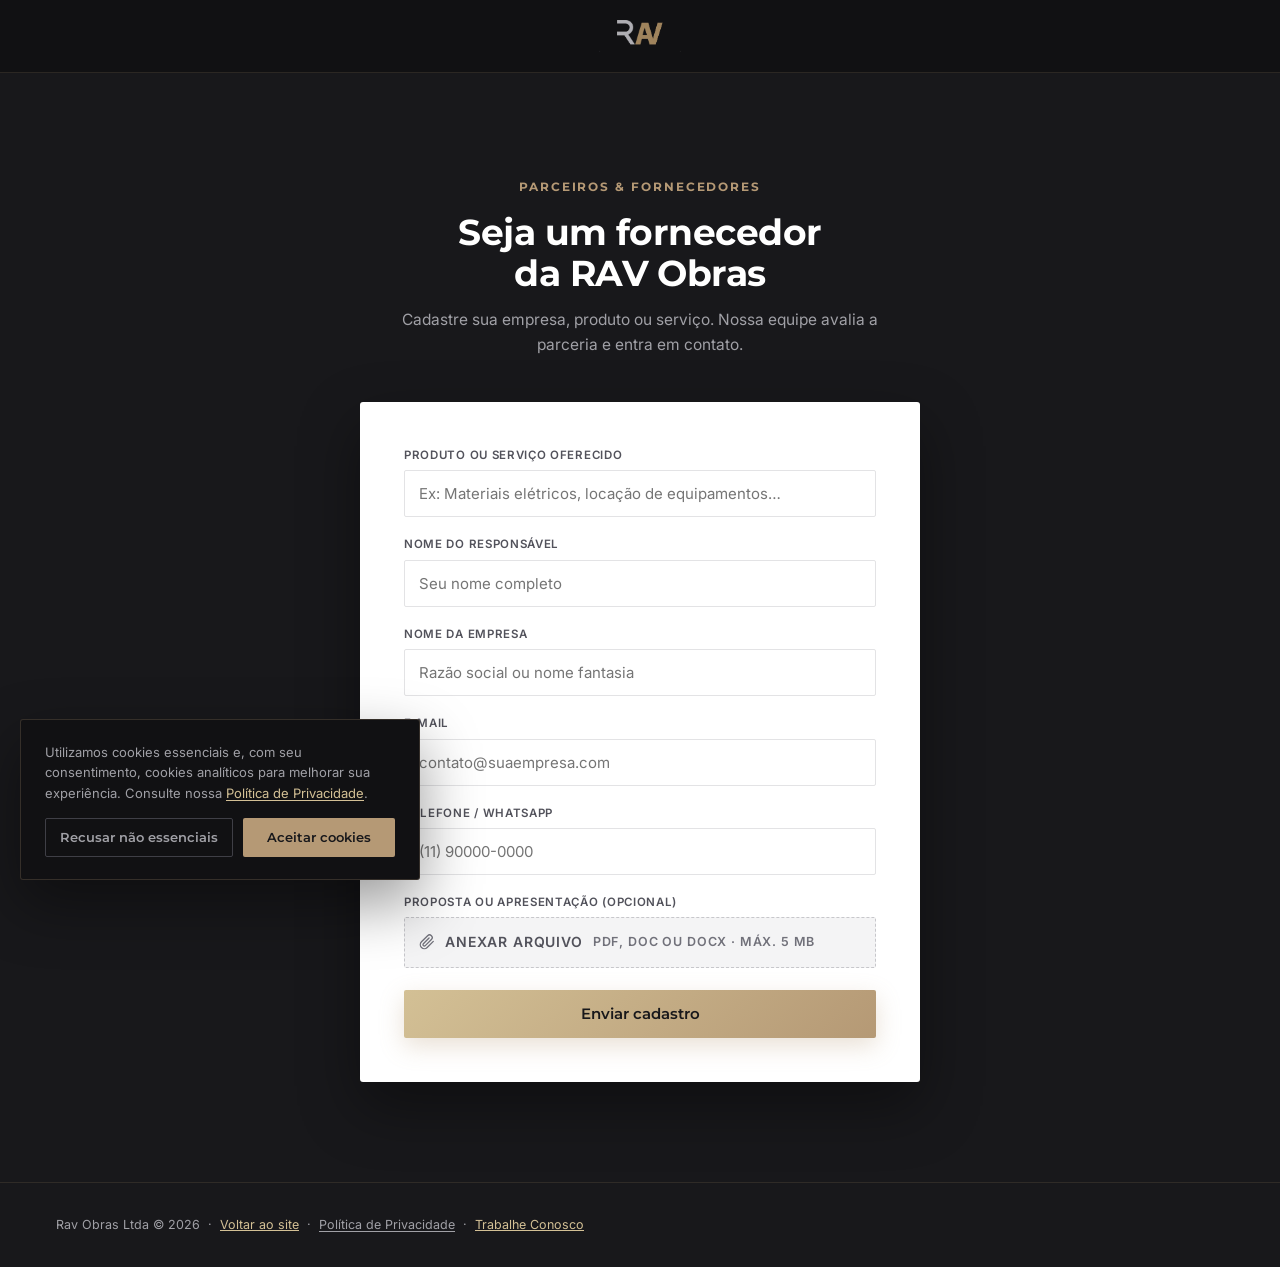
<file: deploy-obras/fornecedores/index.html>
<!DOCTYPE html>
<html lang="pt-BR">
<head>
<!-- BuildV: GTM -->
<script>(function(w,d,s,l,i){w[l]=w[l]||[];w[l].push({'gtm.start':
new Date().getTime(),event:'gtm.js'});var f=d.getElementsByTagName(s)[0],
j=d.createElement(s),dl=l!='dataLayer'?'&l='+l:'';j.async=true;j.src=
'https://www.googletagmanager.com/gtm.js?id='+i+dl;f.parentNode.insertBefore(j,f);
})(window,document,'script','dataLayer','GTM-WKWPWCVT');</script>
<!-- /BuildV: GTM -->
<meta charset="UTF-8">
<meta name="viewport" content="width=device-width, initial-scale=1">
<title>Seja um Fornecedor — RAV Obras</title>
<meta name="description" content="Cadastre sua empresa, produto ou serviço e torne-se um fornecedor da RAV Obras.">
<meta name="robots" content="noindex, nofollow">
<link rel="icon" href="../assets/img/favicon.svg" type="image/svg+xml">
<link rel="preconnect" href="https://fonts.googleapis.com">
<link rel="preconnect" href="https://fonts.gstatic.com" crossorigin>
<link href="https://fonts.googleapis.com/css2?family=Inter:ital,wght@0,400;0,500;0,600;1,400&family=Montserrat:wght@600;700;800&display=swap" rel="stylesheet">
<link rel="stylesheet" href="../css/styles.css">
<!-- MERLIN -->
<style>
  /* Merlin customization — RAV color palette */
  .merlin-button {
    background-color: #B59975 !important;
    background: linear-gradient(135deg, #D3C095 0%, #B59975 100%) !important;
    box-shadow: 0 4px 16px rgba(181, 153, 117, 0.35) !important;
  }
  .merlin-button:hover {
    box-shadow: 0 16px 40px rgba(181, 153, 117, 0.4) !important;
  }
  .merlin-button svg {
    fill: #18181B !important;
  }
</style>
<script src='https://scripts.gomerlin.com.br/merlin.js'></script>
<script>
  Merlin.Popup.initFromSource("https://tools.gomerlin.com.br/popup/831d08e1-c89e-414f-bac3-44ee87c6e4cf");

  function waitForElm(selector) {
    return new Promise(function(resolve) {
      if (document.querySelector(selector)) {
        return resolve(document.querySelector(selector));
      }
      var observer = new MutationObserver(function() {
        if (document.querySelector(selector)) {
          resolve(document.querySelector(selector));
          observer.disconnect();
        }
      });
      observer.observe(document.documentElement, { childList: true, subtree: true });
    });
  }

  waitForElm('.merlin-button').then(function() {
    var ctas = document.querySelectorAll('[data-wa-btn], [id^="cta-merlin"]');
    Array.prototype.forEach.call(ctas, function(el) {
      el.addEventListener('click', function(e) {
        e.preventDefault();
        document.querySelector('.merlin-button').click();
      });
    });
  });
</script>
<!-- /MERLIN -->
</head>
<body class="rv-standalone">
<!-- BuildV: GTM (noscript) -->
<noscript><iframe src="https://www.googletagmanager.com/ns.html?id=GTM-WKWPWCVT"
height="0" width="0" style="display:none;visibility:hidden"></iframe></noscript>
<!-- /BuildV: GTM (noscript) -->

<nav class="rv-standalone-nav">
  <a href="../index.html" aria-label="RAV Obras — página inicial">
    <img src="../assets/img/logos/logo-white.png" alt="RAV Obras" width="120" height="46">
  </a>
</nav>

<main class="rv-standalone-main" id="main">
  <header class="rv-standalone-head">
    <span class="rv-tag" style="justify-content:center">Parceiros &amp; Fornecedores</span>
    <h1>Seja um fornecedor da RAV Obras</h1>
    <p>Cadastre sua empresa, produto ou serviço. Nossa equipe avalia a parceria e entra em contato.</p>
  </header>

  <div class="rv-form-card">
    <form id="formFornecedor" class="rv-form-grid" enctype="multipart/form-data" novalidate>
      <input type="hidden" name="form_type" value="fornecedor">

      <div class="rv-form-group">
        <label for="f-produto">Produto ou serviço oferecido</label>
        <input type="text" id="f-produto" name="produto" placeholder="Ex: Materiais elétricos, locação de equipamentos…" required>
      </div>

      <div class="rv-form-group">
        <label for="f-nome">Nome do responsável</label>
        <input type="text" id="f-nome" name="nome" placeholder="Seu nome completo" required>
      </div>

      <div class="rv-form-group">
        <label for="f-empresa">Nome da empresa</label>
        <input type="text" id="f-empresa" name="empresa" placeholder="Razão social ou nome fantasia" required>
      </div>

      <div class="rv-form-group">
        <label for="f-email">E-mail</label>
        <input type="email" id="f-email" name="email" placeholder="contato@suaempresa.com" required>
      </div>

      <div class="rv-form-group">
        <label for="f-tel">Telefone / WhatsApp</label>
        <input type="tel" id="f-tel" name="telefone" placeholder="(11) 90000-0000" required>
      </div>

      <div class="rv-form-group">
        <label for="f-arquivo">Proposta ou apresentação (opcional)</label>
        <label class="file-label" for="f-arquivo">
          <svg class="rv-file-icon" viewBox="0 0 24 24" fill="none" stroke="currentColor" stroke-width="2" stroke-linecap="round" stroke-linejoin="round" aria-hidden="true"><path d="M21.44 11.05l-9.19 9.19a6 6 0 0 1-8.49-8.49l9.19-9.19a4 4 0 0 1 5.66 5.66l-9.2 9.19a2 2 0 0 1-2.83-2.83l8.49-8.48"/></svg>
          <span>Anexar arquivo</span>
          <span class="rv-file-name" id="f-file-name">PDF, DOC ou DOCX · máx. 5 MB</span>
        </label>
        <input type="file" id="f-arquivo" name="arquivo" accept=".pdf,.doc,.docx">
      </div>

      <div class="rv-form-feedback" id="f-feedback" role="alert"></div>
      <button type="submit" class="btn btn-primary rv-form-submit" id="f-submit">Enviar cadastro</button>
    </form>
  </div>
</main>

<footer class="rv-standalone-footer">
  <p>Rav Obras Ltda &copy; <span data-year></span> &nbsp;·&nbsp; <a href="../index.html">Voltar ao site</a> &nbsp;·&nbsp; <button type="button" class="link-btn" data-modal="privacyOverlay">Política de Privacidade</button> &nbsp;·&nbsp; <a href="../trabalhe-conosco/">Trabalhe Conosco</a></p>
</footer>

<!-- MODAL: POLÍTICA DE PRIVACIDADE -->
<div class="rv-privacy-overlay" id="privacyOverlay" role="dialog" aria-modal="true" aria-label="Política de Privacidade">
  <div class="rv-privacy-modal">
    <div class="rv-privacy-header">
      <h2>Política de Privacidade</h2>
      <button class="rv-privacy-close" id="privacyClose" aria-label="Fechar">&#x2715;</button>
    </div>
    <div class="rv-privacy-body">
      <p>A <strong>RAV Obras</strong> (Rav Obras Ltda) respeita a sua privacidade e está comprometida com a proteção dos seus dados pessoais, em conformidade com a <strong>Lei Geral de Proteção de Dados (LGPD, Lei nº 13.709/2018)</strong>.</p>
      <h3>1. Dados coletados</h3>
      <p>Coletamos apenas os dados fornecidos voluntariamente por você neste formulário: nome, empresa, e-mail, telefone e eventual arquivo anexado (proposta ou apresentação).</p>
      <h3>2. Finalidade</h3>
      <ul>
        <li>Avaliar seu cadastro como fornecedor ou parceiro</li>
        <li>Enviar comunicações relacionadas ao contato realizado</li>
        <li>Cumprir obrigações legais</li>
      </ul>
      <h3>3. Compartilhamento</h3>
      <p>Seus dados não são vendidos nem compartilhados com terceiros, exceto quando exigido por lei.</p>
      <h3>4. Armazenamento e segurança</h3>
      <p>Os dados ficam armazenados em banco de dados seguro com acesso restrito. Arquivos enviados são armazenados em servidor protegido contra execução de código.</p>
      <h3>5. Seus direitos (LGPD)</h3>
      <ul>
        <li>Confirmar a existência de tratamento dos seus dados</li>
        <li>Acessar, corrigir ou excluir seus dados</li>
        <li>Revogar o consentimento a qualquer momento</li>
      </ul>
      <p>Para exercer seus direitos, entre em contato: <strong>contato@ravobras.com.br</strong></p>
      <h3>6. Cookies</h3>
      <p>Utilizamos cookies estritamente necessários para o funcionamento do site e, com seu consentimento, cookies de análise de tráfego.</p>
      <h3>7. Contato</h3>
      <p>
        <strong>Rav Obras Ltda</strong><br>
        contato@ravobras.com.br<br>
        São Paulo, SP
      </p>
      <p style="color:var(--dark-500);font-size:11px;margin-top:24px">Última atualização: agosto de 2026</p>
    </div>
  </div>
</div>

<!-- COOKIE NOTICE -->
<div class="rv-cookie" id="cookieNotice">
  <p>Utilizamos cookies essenciais e, com seu consentimento, cookies analíticos para melhorar sua experiência. Consulte nossa <button type="button" class="link-btn" data-modal="privacyOverlay">Política de Privacidade</button>.</p>
  <div class="rv-cookie-actions">
    <button type="button" class="rv-cookie-btn rv-cookie-btn--decline" id="cookieDecline">Recusar não essenciais</button>
    <button type="button" class="rv-cookie-btn rv-cookie-btn--accept" id="cookieAccept">Aceitar cookies</button>
  </div>
</div>

<script src="../js/app.js"></script>
<script>
(function () {
  var fileInput = document.getElementById('f-arquivo');
  var fileName = document.getElementById('f-file-name');
  if (fileInput) fileInput.addEventListener('change', function () {
    fileName.textContent = this.files[0] ? this.files[0].name : 'PDF, DOC ou DOCX · máx. 5 MB';
  });

  var form = document.getElementById('formFornecedor');
  var btn = document.getElementById('f-submit');
  var feedback = document.getElementById('f-feedback');
  if (!form) return;

  form.addEventListener('submit', function (e) {
    e.preventDefault();
    var original = btn.textContent;
    btn.disabled = true;
    btn.textContent = 'Enviando…';
    feedback.style.display = 'none';

    fetch('../form-handler.php', { method: 'POST', body: new FormData(form) })
      .then(function (r) { return r.json(); })
      .then(function (data) {
        if (data.success) {
          feedback.className = 'rv-form-feedback success';
          feedback.textContent = 'Cadastro enviado! Entraremos em contato em breve.';
          feedback.style.display = 'block';
          form.reset();
          if (fileName) fileName.textContent = 'PDF, DOC ou DOCX · máx. 5 MB';
        } else {
          throw new Error(data.message || 'Erro ao enviar. Tente novamente.');
        }
      })
      .catch(function (err) {
        feedback.className = 'rv-form-feedback error';
        feedback.textContent = err.message;
        feedback.style.display = 'block';
      })
      .finally(function () {
        btn.disabled = false;
        btn.textContent = original;
      });
  });
})();
</script>
</body>
</html>
</file>
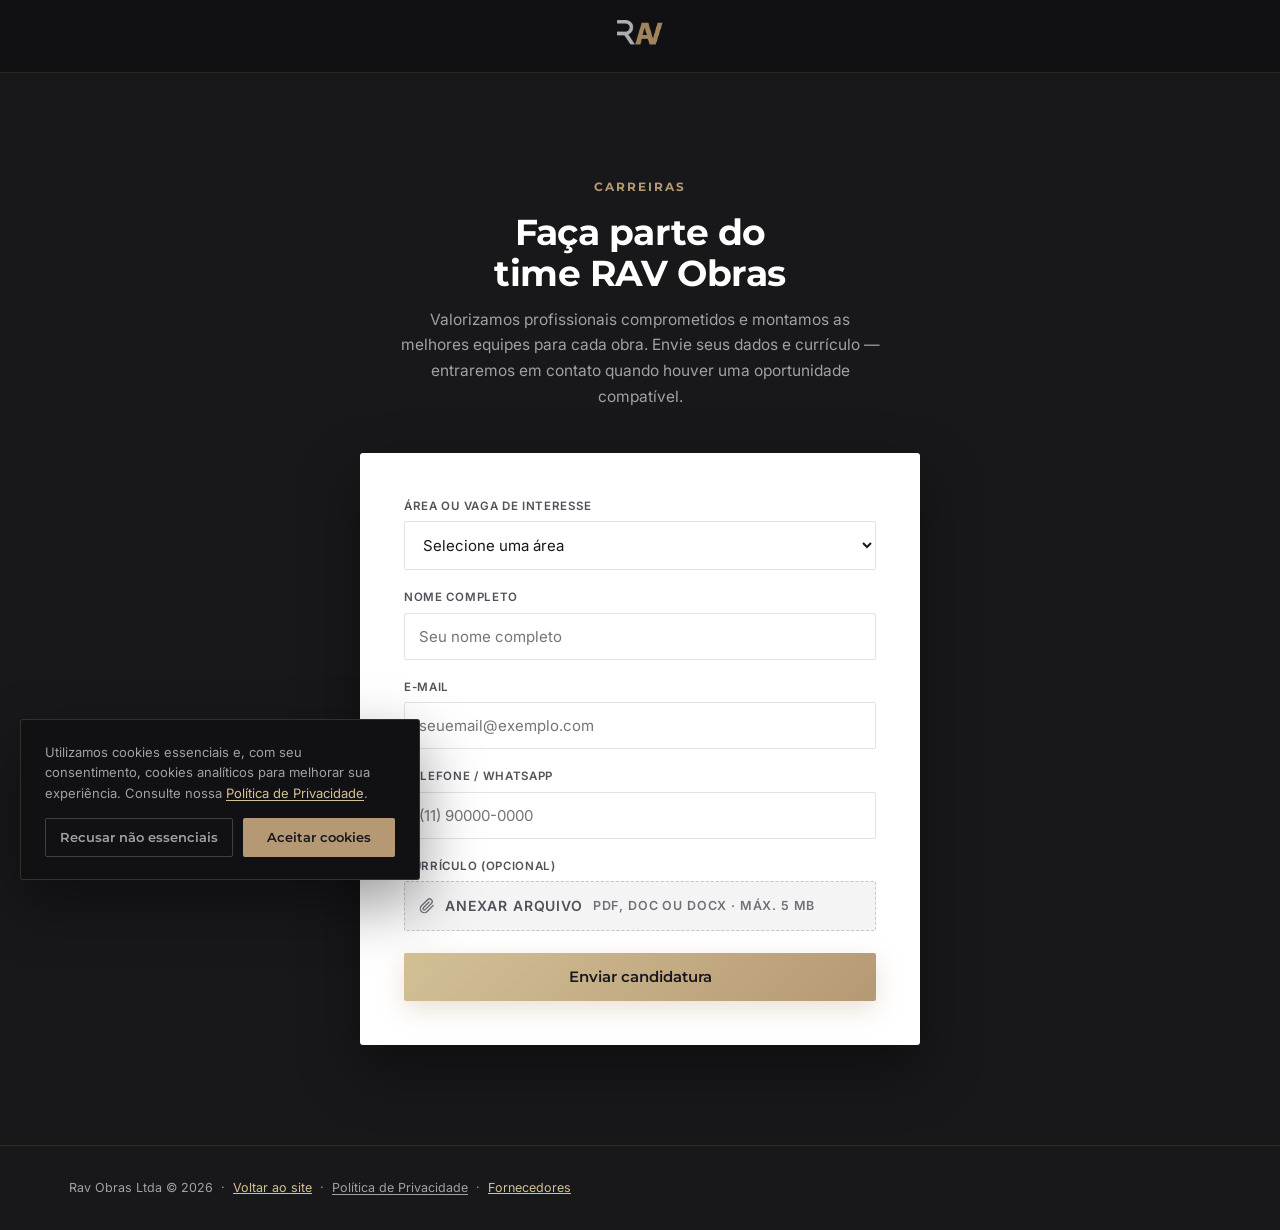
<file: deploy-obras/trabalhe-conosco/index.html>
<!DOCTYPE html>
<html lang="pt-BR">
<head>
<!-- BuildV: GTM -->
<script>(function(w,d,s,l,i){w[l]=w[l]||[];w[l].push({'gtm.start':
new Date().getTime(),event:'gtm.js'});var f=d.getElementsByTagName(s)[0],
j=d.createElement(s),dl=l!='dataLayer'?'&l='+l:'';j.async=true;j.src=
'https://www.googletagmanager.com/gtm.js?id='+i+dl;f.parentNode.insertBefore(j,f);
})(window,document,'script','dataLayer','GTM-WKWPWCVT');</script>
<!-- /BuildV: GTM -->
<meta charset="UTF-8">
<meta name="viewport" content="width=device-width, initial-scale=1">
<title>Trabalhe Conosco — RAV Obras</title>
<meta name="description" content="Faça parte do time RAV Obras. Envie seus dados e currículo e entraremos em contato.">
<meta name="robots" content="noindex, nofollow">
<link rel="icon" href="../assets/img/favicon.svg" type="image/svg+xml">
<link rel="preconnect" href="https://fonts.googleapis.com">
<link rel="preconnect" href="https://fonts.gstatic.com" crossorigin>
<link href="https://fonts.googleapis.com/css2?family=Inter:ital,wght@0,400;0,500;0,600;1,400&family=Montserrat:wght@600;700;800&display=swap" rel="stylesheet">
<link rel="stylesheet" href="../css/styles.css">
<!-- MERLIN -->
<style>
  /* Merlin customization — RAV color palette */
  .merlin-button {
    background-color: #B59975 !important;
    background: linear-gradient(135deg, #D3C095 0%, #B59975 100%) !important;
    box-shadow: 0 4px 16px rgba(181, 153, 117, 0.35) !important;
  }
  .merlin-button:hover {
    box-shadow: 0 16px 40px rgba(181, 153, 117, 0.4) !important;
  }
  .merlin-button svg {
    fill: #18181B !important;
  }
</style>
<script src='https://scripts.gomerlin.com.br/merlin.js'></script>
<script>
  Merlin.Popup.initFromSource("https://tools.gomerlin.com.br/popup/831d08e1-c89e-414f-bac3-44ee87c6e4cf");

  function waitForElm(selector) {
    return new Promise(function(resolve) {
      if (document.querySelector(selector)) {
        return resolve(document.querySelector(selector));
      }
      var observer = new MutationObserver(function() {
        if (document.querySelector(selector)) {
          resolve(document.querySelector(selector));
          observer.disconnect();
        }
      });
      observer.observe(document.documentElement, { childList: true, subtree: true });
    });
  }

  waitForElm('.merlin-button').then(function() {
    var ctas = document.querySelectorAll('[data-wa-btn], [id^="cta-merlin"]');
    Array.prototype.forEach.call(ctas, function(el) {
      el.addEventListener('click', function(e) {
        e.preventDefault();
        document.querySelector('.merlin-button').click();
      });
    });
  });
</script>
<!-- /MERLIN -->
</head>
<body class="rv-standalone">
<!-- BuildV: GTM (noscript) -->
<noscript><iframe src="https://www.googletagmanager.com/ns.html?id=GTM-WKWPWCVT"
height="0" width="0" style="display:none;visibility:hidden"></iframe></noscript>
<!-- /BuildV: GTM (noscript) -->

<nav class="rv-standalone-nav">
  <a href="../index.html" aria-label="RAV Obras — página inicial">
    <img src="../assets/img/logos/logo-white.png" alt="RAV Obras" width="120" height="46">
  </a>
</nav>

<main class="rv-standalone-main" id="main">
  <header class="rv-standalone-head">
    <span class="rv-tag" style="justify-content:center">Carreiras</span>
    <h1>Faça parte do time RAV Obras</h1>
    <p>Valorizamos profissionais comprometidos e montamos as melhores equipes para cada obra. Envie seus dados e currículo — entraremos em contato quando houver uma oportunidade compatível.</p>
  </header>

  <div class="rv-form-card">
    <form id="formTrabalhe" class="rv-form-grid" enctype="multipart/form-data" novalidate>
      <input type="hidden" name="form_type" value="candidato">

      <div class="rv-form-group">
        <label for="t-area">Área ou vaga de interesse</label>
        <select id="t-area" name="area" required>
          <option value="" disabled selected>Selecione uma área</option>
          <option>Administração</option>
          <option>Comercial / Vendas</option>
          <option>Engenharia / Obras</option>
          <option>Operações / Canteiro</option>
          <option>Outro</option>
        </select>
      </div>

      <div class="rv-form-group">
        <label for="t-nome">Nome completo</label>
        <input type="text" id="t-nome" name="nome" placeholder="Seu nome completo" required>
      </div>

      <div class="rv-form-group">
        <label for="t-email">E-mail</label>
        <input type="email" id="t-email" name="email" placeholder="seuemail@exemplo.com" required>
      </div>

      <div class="rv-form-group">
        <label for="t-tel">Telefone / WhatsApp</label>
        <input type="tel" id="t-tel" name="telefone" placeholder="(11) 90000-0000" required>
      </div>

      <div class="rv-form-group">
        <label for="t-arquivo">Currículo (opcional)</label>
        <label class="file-label" for="t-arquivo">
          <svg class="rv-file-icon" viewBox="0 0 24 24" fill="none" stroke="currentColor" stroke-width="2" stroke-linecap="round" stroke-linejoin="round" aria-hidden="true"><path d="M21.44 11.05l-9.19 9.19a6 6 0 0 1-8.49-8.49l9.19-9.19a4 4 0 0 1 5.66 5.66l-9.2 9.19a2 2 0 0 1-2.83-2.83l8.49-8.48"/></svg>
          <span>Anexar arquivo</span>
          <span class="rv-file-name" id="t-file-name">PDF, DOC ou DOCX · máx. 5 MB</span>
        </label>
        <input type="file" id="t-arquivo" name="arquivo" accept=".pdf,.doc,.docx">
      </div>

      <div class="rv-form-feedback" id="t-feedback" role="alert"></div>
      <button type="submit" class="btn btn-primary rv-form-submit" id="t-submit">Enviar candidatura</button>
    </form>
  </div>
</main>

<footer class="rv-standalone-footer">
  <p>Rav Obras Ltda &copy; <span data-year></span> &nbsp;·&nbsp; <a href="../index.html">Voltar ao site</a> &nbsp;·&nbsp; <button type="button" class="link-btn" data-modal="privacyOverlay">Política de Privacidade</button> &nbsp;·&nbsp; <a href="../fornecedores/">Fornecedores</a></p>
</footer>

<!-- MODAL: POLÍTICA DE PRIVACIDADE -->
<div class="rv-privacy-overlay" id="privacyOverlay" role="dialog" aria-modal="true" aria-label="Política de Privacidade">
  <div class="rv-privacy-modal">
    <div class="rv-privacy-header">
      <h2>Política de Privacidade</h2>
      <button class="rv-privacy-close" id="privacyClose" aria-label="Fechar">&#x2715;</button>
    </div>
    <div class="rv-privacy-body">
      <p>A <strong>RAV Obras</strong> (Rav Obras Ltda) respeita a sua privacidade e está comprometida com a proteção dos seus dados pessoais, em conformidade com a <strong>Lei Geral de Proteção de Dados (LGPD, Lei nº 13.709/2018)</strong>.</p>
      <h3>1. Dados coletados</h3>
      <p>Coletamos apenas os dados fornecidos voluntariamente por você neste formulário: área de interesse, nome, e-mail, telefone e eventual currículo anexado.</p>
      <h3>2. Finalidade</h3>
      <ul>
        <li>Avaliar sua candidatura para oportunidades atuais ou futuras</li>
        <li>Enviar comunicações relacionadas ao contato realizado</li>
        <li>Cumprir obrigações legais</li>
      </ul>
      <h3>3. Compartilhamento</h3>
      <p>Seus dados não são vendidos nem compartilhados com terceiros, exceto quando exigido por lei.</p>
      <h3>4. Armazenamento e segurança</h3>
      <p>Os dados ficam armazenados em banco de dados seguro com acesso restrito. Arquivos enviados são armazenados em servidor protegido contra execução de código.</p>
      <h3>5. Seus direitos (LGPD)</h3>
      <ul>
        <li>Confirmar a existência de tratamento dos seus dados</li>
        <li>Acessar, corrigir ou excluir seus dados</li>
        <li>Revogar o consentimento a qualquer momento</li>
      </ul>
      <p>Para exercer seus direitos, entre em contato: <strong>contato@ravobras.com.br</strong></p>
      <h3>6. Cookies</h3>
      <p>Utilizamos cookies estritamente necessários para o funcionamento do site e, com seu consentimento, cookies de análise de tráfego.</p>
      <h3>7. Contato</h3>
      <p>
        <strong>Rav Obras Ltda</strong><br>
        contato@ravobras.com.br<br>
        São Paulo, SP
      </p>
      <p style="color:var(--dark-500);font-size:11px;margin-top:24px">Última atualização: agosto de 2026</p>
    </div>
  </div>
</div>

<!-- COOKIE NOTICE -->
<div class="rv-cookie" id="cookieNotice">
  <p>Utilizamos cookies essenciais e, com seu consentimento, cookies analíticos para melhorar sua experiência. Consulte nossa <button type="button" class="link-btn" data-modal="privacyOverlay">Política de Privacidade</button>.</p>
  <div class="rv-cookie-actions">
    <button type="button" class="rv-cookie-btn rv-cookie-btn--decline" id="cookieDecline">Recusar não essenciais</button>
    <button type="button" class="rv-cookie-btn rv-cookie-btn--accept" id="cookieAccept">Aceitar cookies</button>
  </div>
</div>

<script src="../js/app.js"></script>
<script>
(function () {
  var fileInput = document.getElementById('t-arquivo');
  var fileName = document.getElementById('t-file-name');
  if (fileInput) fileInput.addEventListener('change', function () {
    fileName.textContent = this.files[0] ? this.files[0].name : 'PDF, DOC ou DOCX · máx. 5 MB';
  });

  var form = document.getElementById('formTrabalhe');
  var btn = document.getElementById('t-submit');
  var feedback = document.getElementById('t-feedback');
  if (!form) return;

  form.addEventListener('submit', function (e) {
    e.preventDefault();
    var original = btn.textContent;
    btn.disabled = true;
    btn.textContent = 'Enviando…';
    feedback.style.display = 'none';

    fetch('../form-handler.php', { method: 'POST', body: new FormData(form) })
      .then(function (r) { return r.json(); })
      .then(function (data) {
        if (data.success) {
          feedback.className = 'rv-form-feedback success';
          feedback.textContent = 'Candidatura enviada! Entraremos em contato em breve.';
          feedback.style.display = 'block';
          form.reset();
          if (fileName) fileName.textContent = 'PDF, DOC ou DOCX · máx. 5 MB';
        } else {
          throw new Error(data.message || 'Erro ao enviar. Tente novamente.');
        }
      })
      .catch(function (err) {
        feedback.className = 'rv-form-feedback error';
        feedback.textContent = err.message;
        feedback.style.display = 'block';
      })
      .finally(function () {
        btn.disabled = false;
        btn.textContent = original;
      });
  });
})();
</script>
</body>
</html>
</file>
<file: deploy-obras/css/styles.css>
/* ==========================================================================
   RAV Obras — Landing Pages (Obras Comerciais / Reformas Comerciais)
   SEGUNDA PROPOSTA DE DESIGN — reconstruída do zero (pedido do cliente,
   ago/2026: "não aproveite nada do design atual, outra proposta").
   Referência macro: ot-engenharia (dark-luxo preto+dourado) — ver brief-pack.md §9
   para a lista completa de padrões de design-bank escolhidos por seção.
   Tokens de marca (paleta + tipografia) são verdade de marca, não mudam entre
   propostas: design-system/index.html.
   Componentes novos usam prefixo rv- (não colide com a rodada anterior).
   ========================================================================== */

:root{
  /* ---- Cores de marca (MIV RAV Obras) — inalteradas entre propostas ---- */
  --color-dark:#18181B;
  --color-dark-2:#111113;      /* preto mais profundo — footer, glow de CTA */
  --color-light:#F4F4F5;
  --color-gold:#B59975;
  --color-gold-light:#D3C095;
  --color-white:#FFFFFF;

  --gold-ink:#5E4D3B;          /* dourado seguro (AA) para texto/ícone em fundo claro */
  --gold-100:#F3E9DA;
  --gold-50:#FBF7F1;

  --dark-900:#18181B;
  --dark-800:#202023;
  --dark-700:#2D2D31;
  --dark-600:#3F3F46;
  --dark-500:#52525B;
  --dark-400:#71717A;
  --dark-300:#A0A0A6;
  --dark-200:#C7C7CB;
  --dark-100:#E3E3E5;
  --dark-50:#F4F4F5;

  --gradient-gold:linear-gradient(135deg,#D3C095 0%,#B59975 100%);

  --shadow-sm:0 1px 2px rgba(0,0,0,.1);
  --shadow-md:0 6px 20px rgba(0,0,0,.22);
  --shadow-lg:0 24px 60px rgba(0,0,0,.4);

  --ease-house:cubic-bezier(.16,.84,.28,1);
  --ease-ui:cubic-bezier(.4,0,.2,1);
  --t-fast:150ms var(--ease-ui);
  --t-base:250ms var(--ease-ui);
  --t-slow:420ms var(--ease-ui);

  /* Tipografia — Montserrat (display/CTA/números) + Inter (corpo/nav/form).
     Mantida entre propostas — pedido explícito já satisfeito, cliente não
     reclamou disso na segunda rodada. */
  --font-display:'Montserrat',sans-serif;
  --font-body:'Inter',sans-serif;

  /* Raio bem mais fechado que a rodada anterior — de "estúdio arredondado"
     para "editorial/arquitetônico", quase reto. */
  --radius:3px;
  --radius-sm:2px;

  --container:1200px;
  --header-h:80px;
}

/* ============ RESET ============ */
*,*::before,*::after{box-sizing:border-box}
*{margin:0;padding:0}
/* header fixo (80px) — mantido em sincronia com HEADER_OFFSET em js/app.js. */
html{-webkit-text-size-adjust:100%;scroll-behavior:auto;scroll-padding-top:96px}
body{
  font-family:var(--font-body);
  color:var(--dark-900);
  background:var(--color-white);
  line-height:1.6;
  overflow-x:clip;
  -webkit-font-smoothing:antialiased;
}
img,picture,svg{max-width:100%;display:block}
a{color:inherit;text-decoration:none}
ul,ol{list-style:none}
button{font-family:inherit;cursor:pointer;background:none;border:none;color:inherit}
input,select,textarea{font-family:inherit}
h1,h2,h3,h4{font-family:var(--font-display);font-weight:700;line-height:1.12;letter-spacing:-.015em;text-wrap:balance}
p{max-width:74ch}
html,body{max-width:100%;overflow-x:hidden}

/* ============ ACESSIBILIDADE ============ */
.skip-link{
  position:absolute;left:-9999px;top:0;z-index:999;
  background:var(--color-gold);color:var(--color-dark);padding:12px 20px;
  font-family:var(--font-display);font-weight:700;font-size:14px;
}
.skip-link:focus{left:0}
.sr-only{position:absolute;width:1px;height:1px;overflow:hidden;clip:rect(0 0 0 0);white-space:nowrap}

:root :focus-visible{outline:2.5px solid var(--color-dark);outline-offset:3px}
[data-theme="dark"] :focus-visible,
.rv-dark :focus-visible,
.rv-header :focus-visible,
.rv-footer :focus-visible,
.rv-mobile-menu :focus-visible,
.rv-lightbox :focus-visible,
.rv-cookie :focus-visible{outline-color:var(--color-gold-light)}

@media (prefers-reduced-motion:reduce){
  *,*::before,*::after{animation-duration:.01ms !important;animation-iteration-count:1 !important;transition-duration:.01ms !important;scroll-behavior:auto !important}
}

/* ============ LAYOUT ============ */
.container{width:100%;max-width:var(--container);margin:0 auto;padding:0 24px}
main{display:block}

/* Seções — a base agora é ESCURA (era clara na proposta anterior); o claro
   fica reservado a pausas pontuais. */
.rv-section{padding:80px 0;position:relative}
.rv-dark{background:var(--color-dark);color:#fff}
.rv-light{background:var(--color-light);color:var(--dark-900)}
.rv-dark .rv-lede{color:var(--dark-200)}
.rv-light .rv-lede{color:var(--dark-500)}

.rv-head{max-width:680px;margin-bottom:40px}
.rv-head.rv-center{margin-left:auto;margin-right:auto;text-align:center}
.rv-lede{font-family:var(--font-body);font-size:16.5px}

/* Overline sem badge/pílula — traço dourado + texto solto (troca deliberada
   do "eyebrow em pílula" usado nas duas rodadas anteriores) */
.rv-tag{
  display:inline-flex;align-items:center;gap:12px;
  font-family:var(--font-display);font-size:12px;font-weight:700;
  letter-spacing:.16em;text-transform:uppercase;color:var(--color-gold);
  margin-bottom:16px;
}
.rv-light .rv-tag{color:var(--gold-ink)}
.rv-head.rv-center .rv-tag{justify-content:center}

.rv-h2{font-size:clamp(28px,3.6vw,42px);font-weight:800;margin-bottom:14px}
.rv-cta-row{margin-top:36px;display:flex;flex-direction:column;align-items:flex-start;gap:12px}
.rv-head.rv-center + .rv-cta-row,
.rv-cta-row.rv-center{align-items:center;margin-left:auto;margin-right:auto;text-align:center}
.rv-micro{font-family:var(--font-body);font-size:13.5px;color:var(--dark-400);font-style:italic}
.rv-dark .rv-micro{color:var(--dark-300)}

/* ============ MOTION: reveal on scroll ============ */
[data-reveal]{opacity:0;transform:translateY(24px);transition:opacity .8s var(--ease-house),transform .9s var(--ease-house)}
[data-reveal].is-in{opacity:1;transform:none}
[data-reveal][data-rv="left"]{transform:translateX(-34px)}
[data-reveal][data-rv="right"]{transform:translateX(34px)}
[data-reveal][data-rv="left"].is-in,[data-reveal][data-rv="right"].is-in{transform:none}
@media (prefers-reduced-motion:reduce){
  [data-reveal]{opacity:1 !important;transform:none !important;transition:none !important}
}

/* ============ BOTÕES ============ */
.btn{
  display:inline-flex;align-items:center;gap:10px;
  font-family:var(--font-display);font-weight:600;font-size:14.5px;
  border-radius:var(--radius-sm);padding:15px 28px;
  transition:transform var(--t-base),box-shadow var(--t-base),background var(--t-base),color var(--t-base),border-color var(--t-base);
  min-height:44px;
}
.btn svg{width:18px;height:18px;transition:transform var(--t-base)}
.btn:hover svg{transform:translateX(3px)}
.btn:active{transform:scale(.975)}
.btn-primary{background:var(--gradient-gold);color:var(--color-dark);box-shadow:0 8px 24px rgba(181,153,117,.3)}
.btn-primary:hover{box-shadow:0 12px 32px rgba(181,153,117,.5);filter:brightness(1.05)}
.btn-dark{background:var(--color-dark);color:#fff}
.btn-dark:hover{background:var(--dark-700)}
.btn-line{position:relative;isolation:isolate;overflow:hidden;background:transparent;color:var(--color-gold-light);border:1.5px solid rgba(181,153,117,.5)}
.btn-line::before{content:"";position:absolute;inset:0;background:var(--gradient-gold);transform:scaleX(0);transform-origin:left center;transition:transform .4s var(--ease-house);z-index:-1}
.btn-line:hover{color:var(--color-dark);border-color:var(--color-gold)}
.btn-line:hover::before{transform:scaleX(1)}
.btn-sm{padding:11px 20px;font-size:13px;min-height:38px}
.btn-lg{padding:18px 34px;font-size:15.5px}
.btn-block{width:100%;justify-content:center}

/* ============ HEADER — transparente sobre o hero, solidifica ao rolar === */
.rv-header{
  position:fixed;top:0;left:0;right:0;z-index:150;
  background:transparent;transition:background var(--t-base),padding var(--t-base),box-shadow var(--t-base);
  padding:22px 0;
}
.rv-header.is-solid{background:rgba(17,17,19,.92);backdrop-filter:blur(10px);padding:14px 0;box-shadow:var(--shadow-md)}
.rv-header-inner{display:flex;align-items:center;justify-content:space-between;gap:24px}
.rv-logo{flex-shrink:0;display:flex;align-items:center}
.rv-logo img{height:34px;width:auto;transition:height var(--t-base)}
.rv-header.is-solid .rv-logo img{height:30px}
.rv-nav{display:flex;align-items:center;gap:36px;font-size:14px;font-weight:500;color:var(--dark-200)}
.rv-nav a{position:relative;padding:6px 0;transition:color var(--t-fast)}
.rv-nav a::after{content:"";position:absolute;left:0;right:100%;bottom:0;height:1.5px;background:var(--color-gold);transition:right var(--t-base) var(--ease-house)}
.rv-nav a:hover{color:#fff}
.rv-nav a:hover::after,.rv-nav a[aria-current="true"]::after{right:0}
.rv-nav a[aria-current="true"]{color:#fff;font-weight:600}
.rv-header-actions{display:flex;align-items:center;gap:14px;flex-shrink:0}
.rv-header .btn-primary{opacity:0;pointer-events:none;transform:translateY(-6px);transition:opacity var(--t-base),transform var(--t-base)}
.rv-header.is-solid .btn-primary{opacity:1;pointer-events:auto;transform:none}
.rv-toggle{display:flex;flex-direction:column;justify-content:center;gap:5px;width:44px;height:44px;align-items:center;border-radius:var(--radius-sm)}
.rv-toggle span{width:22px;height:1.5px;background:#fff;border-radius:1px;transition:transform var(--t-base),opacity var(--t-base)}
.rv-toggle[aria-expanded="true"] span:nth-child(1){transform:translateY(6.5px) rotate(45deg)}
.rv-toggle[aria-expanded="true"] span:nth-child(2){opacity:0}
.rv-toggle[aria-expanded="true"] span:nth-child(3){transform:translateY(-6.5px) rotate(-45deg)}

@media (max-width:900px){
  .rv-nav{display:none}
  .rv-header .btn-primary{display:none}
}

/* ============ MENU MOBILE / OFF-CANVAS (nav completa vive aqui) ========= */
.rv-mobile-menu{
  position:fixed;inset:0;z-index:220;background:var(--color-dark-2);
  display:none;flex-direction:column;justify-content:center;
  padding:32px 28px;opacity:0;transition:opacity var(--t-slow);
}
.rv-mobile-menu[data-open="true"]{display:flex;opacity:1}
.rv-mobile-menu-close{position:absolute;top:22px;right:22px;width:44px;height:44px;display:flex;align-items:center;justify-content:center;color:#fff;border-radius:50%}
.rv-mobile-menu-close:hover{background:rgba(255,255,255,.08)}
.rv-mobile-menu-close svg{width:22px;height:22px}
.rv-mobile-menu nav{display:flex;flex-direction:column;gap:4px;margin-bottom:32px;width:100%}
.rv-mobile-menu nav a{
  font-family:var(--font-display);color:#fff;font-size:26px;font-weight:700;padding:12px 0;
  opacity:0;transform:translateY(16px);transition:opacity .4s var(--ease-house),transform .4s var(--ease-house);
  border-bottom:1px solid rgba(181,153,117,.14);
}
.rv-mobile-menu[data-open="true"] nav a{opacity:1;transform:none}
.rv-mobile-menu nav a:nth-child(1){transition-delay:.06s}
.rv-mobile-menu nav a:nth-child(2){transition-delay:.11s}
.rv-mobile-menu nav a:nth-child(3){transition-delay:.16s}
.rv-mobile-menu nav a:nth-child(4){transition-delay:.21s}
.rv-mobile-menu nav a:nth-child(5){transition-delay:.26s}
.rv-menu-lp{font-family:var(--font-body) !important;font-size:15px !important;font-weight:500 !important;color:var(--color-gold-light) !important;border-bottom:none !important}
.rv-mobile-menu .btn{opacity:0;transform:translateY(16px);transition:opacity .4s var(--ease-house) .3s,transform .4s var(--ease-house) .3s}
.rv-mobile-menu[data-open="true"] .btn{opacity:1;transform:none}
@media (min-width:901px){.rv-mobile-menu{display:none !important}}

/* ============ HERO — foto real + overlay + tag vertical de borda ======= */
.rv-hero{position:relative;color:#fff;overflow:hidden;display:flex;align-items:flex-end;min-height:min(92vh,820px)}
.rv-hero-media{position:absolute;inset:0;z-index:0}
.rv-hero-img{width:100%;height:100%;object-fit:cover;object-position:center}
.rv-hero-overlay{position:absolute;inset:0}
/* Texto sempre ancorado na base (align-items:flex-end) — a altura real do
   bloco de texto varia com o conteúdo, então o piso seguro (.88+, ≥8:1
   mesmo contra pixel de foto branco puro) precisa começar bem antes de
   qualquer posição plausível do topo do texto (~25-29% da altura do hero
   nas duas LPs) — só o topo (~12%) fica mais claro para respirar a foto. */
.rv-hero-overlay{background:linear-gradient(180deg,rgba(17,17,19,.10) 0%,rgba(17,17,19,.50) 12%,rgba(17,17,19,.88) 25%,rgba(17,17,19,.94) 100%)}
.rv-hero-inner{position:relative;z-index:1;padding:calc(var(--header-h) + 40px) 24px 64px;width:100%}
.rv-hero-content{max-width:940px}
.rv-hero-content .rv-tag{color:var(--color-gold-light)}
/* clamp reduzido (68->50px) + coluna mais larga (840->940px): o cliente
   reclamou que os H1 quebravam em linhas demais; assim caem em 2-3 linhas
   equilibradas (text-wrap:balance já ativo em h1). */
.rv-hero h1{font-size:clamp(32px,4.6vw,50px);font-weight:800;letter-spacing:-.02em;margin-bottom:18px;color:#fff}
.rv-hero-lede{font-family:var(--font-body);font-size:18px;color:var(--dark-100);margin-bottom:28px;max-width:54ch}
.rv-hero-bullets{margin-bottom:28px;display:flex;flex-direction:column;gap:12px}
.rv-hero-bullets li{font-family:var(--font-body);display:flex;gap:10px;font-size:16px;color:var(--dark-100);align-items:flex-start}
.rv-hero-bullets svg{width:19px;height:19px;flex-shrink:0;margin-top:2px;color:var(--color-gold-light)}
.rv-hero-actions{margin-bottom:20px}

/* Tag vertical rotacionada na borda direita — recurso editorial novo */
.rv-hero-edge{
  position:absolute;top:50%;right:18px;transform:translateY(-50%) rotate(90deg);
  transform-origin:center;white-space:nowrap;z-index:1;
  font-family:var(--font-display);font-size:11px;font-weight:700;letter-spacing:.22em;
  text-transform:uppercase;color:var(--dark-100);
  display:flex;align-items:center;gap:10px;
}
.rv-hero-edge::after{content:"";width:36px;height:1px;background:var(--dark-100)}
@media (max-width:900px){.rv-hero-edge{display:none}}

/* ============ MARQUEE (clientes) ============ */
.rv-marquee-wrap{overflow:hidden;border-top:1px solid rgba(181,153,117,.18);border-bottom:1px solid rgba(181,153,117,.18)}
.rv-marquee{display:flex;width:max-content;animation:rv-marquee 34s linear infinite}
.rv-marquee:hover{animation-play-state:paused}
.rv-marquee-item{
  display:flex;align-items:center;gap:28px;padding:18px 0;flex-shrink:0;
}
.rv-marquee-item span{
  font-family:var(--font-display);font-weight:600;font-size:16px;letter-spacing:.03em;
  text-transform:uppercase;color:var(--dark-300);white-space:nowrap;padding:0 28px;
}
.rv-marquee-item svg{width:6px;height:6px;color:var(--color-gold);flex-shrink:0}
@keyframes rv-marquee{from{transform:translateX(0)}to{transform:translateX(-50%)}}
@media (prefers-reduced-motion:reduce){.rv-marquee{animation:none}}

/* ============ GRID NUMERADO ASSIMÉTRICO (Escopo / Por que a RAV) ======== */
.rv-num-grid{display:grid;grid-template-columns:repeat(3,1fr);gap:1px;background:rgba(181,153,117,.18)}
.rv-light .rv-num-grid{background:rgba(24,24,27,.08)}
.rv-num-item{background:inherit;padding:30px 32px;position:relative;display:flex;flex-direction:column}
.rv-dark .rv-num-item{background:var(--color-dark)}
.rv-light .rv-num-item{background:var(--color-light)}
.rv-num-item--wide{grid-column:span 2}
.rv-num-grid .rv-num-item:last-child{grid-column:1/-1}
.rv-num-grid .rv-num-item:last-child p{max-width:640px}
.rv-num{
  font-family:var(--font-display);font-size:15px;font-weight:700;letter-spacing:.06em;
  color:var(--color-gold);margin-bottom:20px;
}
.rv-light .rv-num{color:var(--gold-ink)}
.rv-num-item h3{font-size:20px;font-weight:700;margin-bottom:10px}
/* dark-400/500 medem só 3.7/2.3:1 sobre fundo escuro (abaixo do mínimo de
   4.5:1 texto normal) — a base assume o pior caso (fundo escuro) e o
   contexto claro pode usar um tom mais discreto com segurança. */
.rv-num-item p{font-family:var(--font-body);font-size:14.5px;color:var(--dark-300);max-width:none}
.rv-light .rv-num-item p{color:var(--dark-500)}
.rv-num-item-sub{font-family:var(--font-body);font-size:12.5px;color:var(--dark-300);margin-top:10px}
.rv-light .rv-num-item-sub{color:var(--dark-400)}
/* traço dourado que abre no hover — em vez de lift genérico */
.rv-num-item::after{content:"";display:block;width:24px;height:2px;background:var(--color-gold);margin-top:24px;transition:width .35s var(--ease-house)}
.rv-num-item:hover::after{width:48px}

/* Variante "stroke" (números vazados) para "Por que a RAV" */
.rv-stroke-grid{display:grid;grid-template-columns:repeat(3,1fr);gap:2px}
.rv-stroke-item{padding:26px 24px 24px;position:relative;overflow:hidden;min-height:168px;display:flex;flex-direction:column;justify-content:flex-end}
.rv-stroke-num{
  position:absolute;top:16px;left:24px;font-family:var(--font-display);font-weight:800;
  font-size:64px;line-height:1;color:rgba(181,153,117,.34);z-index:0;
}
@supports (-webkit-text-stroke:1px black){
  .rv-stroke-num{color:transparent;-webkit-text-stroke:1.5px rgba(211,192,149,.6)}
}
.rv-stroke-item::before{content:"";display:block;position:relative;z-index:1;width:24px;height:2px;background:var(--color-gold);margin-bottom:14px;order:-1}
.rv-stroke-item p{position:relative;z-index:1;font-family:var(--font-display);font-size:16px;font-weight:600;color:#fff;max-width:none}

@media (max-width:900px){
  .rv-num-grid,.rv-stroke-grid{grid-template-columns:repeat(2,1fr)}
  .rv-num-item--wide{grid-column:span 2}
}
@media (max-width:560px){
  .rv-num-grid,.rv-stroke-grid{grid-template-columns:1fr}
  .rv-num-item--wide{grid-column:span 1}
  .rv-num-item{padding:32px 24px}
}

/* ============ ÍNDICE EDITORIAL (Onde atuamos / reformamos) ============= */
.rv-index-list{border-top:1px solid rgba(181,153,117,.2)}
.rv-index-item{
  display:flex;align-items:baseline;gap:24px;padding:16px 0;
  border-bottom:1px solid rgba(181,153,117,.2);position:relative;
}
.rv-index-item-num{font-family:var(--font-display);font-size:14px;font-weight:700;color:var(--color-gold);width:36px;flex-shrink:0}
.rv-light .rv-index-item-num{color:var(--gold-ink)}
.rv-index-item-label{
  font-family:var(--font-display);font-size:clamp(18px,2.6vw,26px);font-weight:600;
  flex:1;transition:color var(--t-fast);
}
.rv-index-item::after{
  content:"";position:absolute;left:0;bottom:-1px;height:1px;width:0;background:var(--color-gold);
  transition:width .4s var(--ease-house);
}
.rv-index-item:hover::after{width:100%}
.rv-index-item:hover .rv-index-item-label{color:var(--color-gold-light)}
.rv-light .rv-index-item:hover .rv-index-item-label{color:var(--gold-ink)}

/* ---- Galeria por segmento (pedido do cliente: clicar num segmento e ver
   fotos daquele tipo). A lista de segmentos vira um seletor; ao lado (desktop)
   / abaixo (mobile) um painel mostra as fotos do segmento ativo; clicar numa
   foto abre o lightbox já existente. Data-driven: RAV_SEGMENTS em js/app.js. ---- */
.rv-segments{display:grid;grid-template-columns:minmax(0,1fr) minmax(0,1.15fr);gap:56px;align-items:start}
/* botões-segmento herdam o visual editorial da lista; reset de <button> */
button.rv-index-item{width:100%;text-align:left;font:inherit;color:inherit;background:none;border:none;border-bottom:1px solid rgba(181,153,117,.2);cursor:pointer}
.rv-index-item-cue{
  margin-left:auto;flex-shrink:0;display:inline-flex;align-items:center;gap:7px;
  font-family:var(--font-display);font-size:11px;font-weight:700;letter-spacing:.1em;text-transform:uppercase;
  /* opacity:1 (não .75): a .75 sobre o fundo escuro o dourado caía p/ ~4.26:1,
     abaixo do mínimo AA de 4.5:1 p/ texto pequeno. Cheio = 6.5:1. */
  color:var(--color-gold);opacity:1;transition:transform var(--t-fast)}
.rv-light .rv-index-item-cue{color:var(--gold-ink)}
.rv-index-item-cue svg{width:13px;height:13px}
button.rv-index-item:hover .rv-index-item-cue,button.rv-index-item.is-active .rv-index-item-cue{transform:translateX(3px)}
button.rv-index-item.is-active .rv-index-item-label{color:var(--color-gold-light)}
.rv-light button.rv-index-item.is-active .rv-index-item-label{color:var(--gold-ink)}
button.rv-index-item.is-active::after{width:100%}
/* segmento sem foto — não clicável, estado "em breve" discreto */
.rv-index-item--soon{opacity:.6}
.rv-index-item--soon .rv-index-item-cue--soon{color:var(--dark-300);opacity:1;letter-spacing:.08em}
.rv-light .rv-index-item--soon .rv-index-item-cue--soon{color:var(--dark-400)}
.rv-index-item--soon::after{display:none}

/* painel de galeria */
.rv-seg-panel{position:sticky;top:calc(var(--header-h) + 20px)}
.rv-seg-grid{display:grid;grid-template-columns:1fr 1fr;gap:12px}
.rv-seg-thumb{
  position:relative;display:block;padding:0;border:none;background:var(--dark-800);
  aspect-ratio:4/3;overflow:hidden;cursor:zoom-in;border-radius:var(--radius-sm);
}
.rv-seg-thumb img{width:100%;height:100%;object-fit:cover;display:block;transition:transform .6s var(--ease-house)}
.rv-seg-thumb::after{content:"";position:absolute;inset:0;border:1px solid rgba(181,153,117,.22);transition:border-color var(--t-base)}
.rv-seg-thumb:hover img,.rv-seg-thumb:focus-visible img{transform:scale(1.05)}
.rv-seg-thumb:hover::after,.rv-seg-thumb:focus-visible::after{border-color:rgba(211,192,149,.85)}
.rv-seg-thumb-icon{position:absolute;right:10px;bottom:10px;width:30px;height:30px;border-radius:50%;background:rgba(17,17,19,.6);display:flex;align-items:center;justify-content:center;pointer-events:none}
.rv-seg-thumb-icon svg{width:15px;height:15px;color:#fff}
@media (max-width:860px){
  .rv-segments{grid-template-columns:1fr;gap:36px}
  .rv-seg-panel{position:static}
}
/* Em telas estreitas o rótulo do segmento + o "Ver fotos"/"Fotos em breve"
   não cabem na mesma linha — deixa o cue quebrar para a linha de baixo
   (evita overflow horizontal a 320px). */
@media (max-width:560px){
  .rv-index-item{flex-wrap:wrap;gap:4px 16px}
  .rv-index-item-label{flex:1 1 auto}
  .rv-index-item-cue{margin-left:52px}
}

/* ============ CONTRASTE EDITORIAL (A diferença RAV) ======================
   Marcado como <table role="table"> de verdade (2 células por linha) para
   leitor de tela; o "divisor" central é só a border-right da 1ª célula, não
   uma 3ª célula decorativa — evita contagem de coluna estranha em AT. */
.rv-contrast{width:100%;border-collapse:collapse}
.rv-contrast-headrow th{font-family:var(--font-display);font-size:12px;font-weight:700;letter-spacing:.14em;text-transform:uppercase;padding-bottom:20px;text-align:left}
.rv-contrast-headrow th:first-child{color:var(--dark-300);border-right:1px solid rgba(181,153,117,.3);padding-right:28px}
.rv-contrast-headrow th:last-child{color:var(--color-gold-light);padding-left:28px}
.rv-contrast-row td{
  padding:28px 0;vertical-align:top;border-top:1px solid rgba(181,153,117,.18);
}
.rv-contrast-row:last-child td{border-bottom:1px solid rgba(181,153,117,.18)}
.rv-contrast-num{
  font-family:var(--font-display);font-weight:800;font-size:14px;color:var(--color-gold);
  margin-bottom:8px;display:block;
}
/* dark-400 sozinho mede 3.7:1 sobre fundo escuro (abaixo de 4.5:1 texto
   normal) — dark-300 garante ~6.8-7.2:1 no mesmo tom "apagado" pretendido */
.rv-contrast-old{font-family:var(--font-body);font-size:15.5px;color:var(--dark-300);width:50%;border-right:1px solid rgba(181,153,117,.3);padding-right:28px}
.rv-contrast-new{font-family:var(--font-display);font-size:17px;font-weight:600;color:#fff;width:50%;padding-left:28px}
.rv-contrast-new-inner{display:flex;gap:10px;align-items:flex-start}
.rv-contrast-new svg{width:18px;height:18px;color:var(--color-gold-light);flex-shrink:0;margin-top:3px}

@media (max-width:700px){
  .rv-contrast,.rv-contrast thead,.rv-contrast tbody,.rv-contrast tr,.rv-contrast th,.rv-contrast td{display:block;width:100%}
  /* especificidade (.rv-contrast tr = 1 classe+1 elemento) empatava/vencia
     de ".rv-contrast-headrow" sozinho (1 classe) e o width:100% vazava a
     linha por baixo do clip — precisa de 2 classes para ganhar. */
  .rv-contrast .rv-contrast-headrow{position:absolute;width:1px;height:1px;overflow:hidden;clip:rect(0 0 0 0);white-space:nowrap}
  .rv-contrast-row{border:1px solid rgba(181,153,117,.22);margin-bottom:16px;padding:22px 18px}
  .rv-contrast-row:last-child{margin-bottom:0}
  .rv-contrast-row td{border:none !important;padding:0;width:100%}
  .rv-contrast-old{border-right:none;padding-right:0;margin-bottom:16px;padding-bottom:16px;border-bottom:1px solid rgba(181,153,117,.18)}
  .rv-contrast-new{padding-left:0}
  .rv-contrast-old::before{content:"Comum no mercado";display:block;font-family:var(--font-display);font-size:10.5px;font-weight:700;letter-spacing:.1em;text-transform:uppercase;color:var(--dark-300);margin-bottom:8px}
  .rv-contrast-new::before{content:"Com a RAV";display:block;font-family:var(--font-display);font-size:10.5px;font-weight:700;letter-spacing:.1em;text-transform:uppercase;color:var(--color-gold-light);margin-bottom:8px}
}

/* ============ CITAÇÃO FULL-BLEED (depoimento) =========================== */
#confianca{padding-top:64px}
.rv-quote{max-width:720px;margin:0 auto;text-align:center;position:relative}
.rv-quote-mark{font-family:var(--font-display);font-size:44px;font-weight:800;color:var(--color-gold);line-height:1;margin-bottom:4px;display:block}
.rv-quote p{
  font-family:var(--font-display);font-weight:600;font-size:clamp(18px,2.2vw,24px);
  line-height:1.4;color:#fff;margin:0 auto 20px;max-width:none;letter-spacing:-.01em;
}
.rv-quote footer{display:flex;flex-direction:column;align-items:center;gap:4px}
.rv-quote cite{font-family:var(--font-body);font-weight:600;font-style:normal;font-size:15px;color:var(--color-gold-light)}
.rv-quote footer span{font-family:var(--font-body);font-size:13.5px;color:var(--dark-300)}

/* ============ TIMELINE VERTICAL (Sobre a RAV) — ano como coluna própria = */
.rv-timeline{display:flex;flex-direction:column}
.rv-timeline-row{
  display:grid;grid-template-columns:160px 1fr;gap:32px;
  padding:26px 0;border-top:1px solid rgba(181,153,117,.25);align-items:flex-start;
}
.rv-timeline-row:last-child{border-bottom:1px solid rgba(181,153,117,.25)}
/* O ano é conteúdo real (não decorativo), então precisa de 3:1 (é "texto
   grande" ≥24px) mesmo no tom "apagado" pretendido — dourado puro translúcido
   sobre fundo claro mede só ~2:1 mesmo a 100% de opacidade (o dourado da marca
   é escuro demais para "clarear" mas claro demais para escurecer sobre fundo
   claro); a solução é usar --gold-ink (o dourado já escurecido p/ AA) a 70%. */
.rv-timeline-year{
  font-family:var(--font-display);font-weight:800;font-size:clamp(34px,4.4vw,52px);
  line-height:1;color:rgba(94,77,59,.7);
}
.rv-timeline-body h3{font-size:19px;font-weight:700;margin-bottom:8px;color:var(--color-dark)}
.rv-timeline-body p{font-family:var(--font-body);font-size:15px;color:var(--dark-500)}
@media (max-width:640px){
  .rv-timeline-row{grid-template-columns:1fr;gap:8px}
  .rv-timeline-year{font-size:32px}
}

/* ==========================================================================
   SEÇÕES COM IMAGEM (rodada extra, ago/2026) — cliente pediu mais seções
   amarradas à foto real (fullwidth ou split), além do hero e do grid de
   portfólio. 3 componentes novos: faixa fullwidth, split imagem+texto,
   colagem assimétrica (Sobre a RAV). Fotos novas em imagens/tratadas/ —
   ver MANIFESTO.md "Rodada 2 de curadoria".
   ========================================================================== */

/* ---- Faixa de imagem fullwidth (dentro de "Onde atuamos/reformamos") --- */
.rv-band{position:relative;width:100%;height:clamp(220px,32vw,380px);overflow:hidden;margin-top:48px}
.rv-band img{width:100%;height:100%;object-fit:cover;display:block}
/* O piso seguro precisa começar a uma distância FIXA em px do rodapé (não a
   uma % da altura da faixa) — numa faixa curta (220px no clamp mínimo), um
   stop em "42%" cai bem perto do texto e só entrega ~0.2-0.4 de alpha ali
   (contraste 1.5-2.8:1, falha), porque a legenda tem altura fixa em px
   (eyebrow+título+padding) mas a faixa tem altura variável. calc(100% -
   130px) ancora o piso .88 (mesmo valor já verificado no overlay do hero)
   a 130px do rodapé sempre, cobrindo a legenda em qualquer altura de faixa. */
.rv-band::after{content:"";position:absolute;inset:0;background:linear-gradient(180deg,rgba(17,17,19,0) 0%,rgba(17,17,19,.2) 45%,rgba(17,17,19,.88) calc(100% - 175px),rgba(17,17,19,.93) 100%)}
.rv-band-caption{position:absolute;left:0;right:0;bottom:0;z-index:1;padding-bottom:30px}
.rv-band-caption span{display:block;font-family:var(--font-display);font-weight:700;font-size:11px;letter-spacing:.14em;text-transform:uppercase;color:var(--color-gold-light);margin-bottom:6px}
.rv-band-caption p{font-family:var(--font-display);font-weight:700;font-size:clamp(17px,2.2vw,23px);color:#fff;max-width:560px;text-wrap:balance}
@media (max-width:560px){.rv-band{margin-top:48px}.rv-band-caption{padding-bottom:20px}}

/* ---- Split imagem+texto (novo — "Quem conduz sua obra/reforma") ------- */
.rv-split{padding:0}
.rv-split-grid{display:grid;grid-template-columns:1fr 1fr;min-height:540px}
.rv-split-media{position:relative;overflow:hidden;background:var(--dark-800)}
.rv-split-media img{width:100%;height:100%;object-fit:cover;display:block}
.rv-split-text{display:flex;flex-direction:column;justify-content:center;padding:52px clamp(28px,6vw,80px)}
.rv-split-text .rv-lede{margin-bottom:0}
.rv-split-list{margin-top:28px;display:flex;flex-direction:column;gap:18px}
.rv-split-list li{display:flex;gap:12px;align-items:flex-start;font-family:var(--font-body);font-size:15px}
.rv-split-list svg{width:19px;height:19px;flex-shrink:0;margin-top:2px;color:var(--color-gold)}
.rv-light .rv-split-list svg{color:var(--gold-ink)}
/* variante --flip: inverte qual lado leva a foto (variedade entre as 2 LPs) */
.rv-split--flip .rv-split-media{order:2}
@media (max-width:860px){
  .rv-split-grid{grid-template-columns:1fr;min-height:0}
  .rv-split-media{aspect-ratio:4/3;order:0 !important}
  .rv-split-text{padding:48px 24px}
}

/* ---- Díptico vertical com profundidade (Sobre a RAV — refeito: cliente
   achou a colagem original pequena/com vazio embaixo. Diagnóstico: a coluna
   de foto era a mais ESTREITA do grid (.85fr) e a foto B era absolute (fora
   do fluxo), então a altura real do bloco vinha só da foto A — bem menor
   que a timeline ao lado, sobrando vazio embaixo.
   Correção estrutural (não é só "aumentar"): coluna de foto agora é IGUAL
   ou MAIOR que a da timeline; align-items:stretch faz o bloco de fotos
   esticar para a altura real da linha do grid (a mesma da timeline).
   1ª tentativa usou grid-template-rows (3fr/2fr) DENTRO do .rv-diptych —
   mas isso cria um ciclo: sem altura própria definida, o conteúdo (as
   fotos) "puxa" a altura de conteúdo do .rv-diptych para o tamanho
   intrínseco das imagens (>2000px), e essa contribuição infla a própria
   ALTURA AUTOMÁTICA DA LINHA do grid externo — os dois lados esticam
   juntos para esse valor gigante, sobrando vazio agora do lado do texto.
   Correção final: as 2 fotos são position:absolute (saem do fluxo, não
   contribuem para o cálculo de altura automática do .rv-diptych) com
   top/height em % (60/40) — a altura do .rv-diptych vem só do stretch
   do grid externo (que agora reflete a altura real da timeline), e o
   split percentual das fotos resolve depois, contra essa altura já
   definida — sem ciclo.
   Referência: inspirado em planeta-card-empreendimento-foto-dupla (2ª foto
   com moldura clara deliberada, "duas informações visuais" no mesmo bloco),
   adaptado de card pequeno para bloco full-height de coluna — variação
   própria, não há no banco um padrão de díptico vertical full-height. ---- */
.rv-about-grid{display:grid;grid-template-columns:1.1fr 1fr;gap:56px;align-items:stretch}
.rv-about-grid--flip{grid-template-columns:1fr 1.1fr}
.rv-about-grid--flip .rv-diptych{grid-column:2;grid-row:1}
.rv-about-grid--flip .rv-timeline{grid-column:1;grid-row:1}
.rv-diptych{
  position:relative;overflow:hidden;
  background:var(--gradient-gold);box-shadow:var(--shadow-lg);
  min-height:420px;
}
.rv-diptych-a,.rv-diptych-b{position:absolute;left:0;right:0;overflow:hidden;background:var(--dark-800)}
.rv-diptych-a{top:0;height:60%}
.rv-diptych-b{top:calc(60% + 4px);bottom:0}
/* Variante com UMA foto (LP Obras, out/2026, pedido do cliente): a foto ocupa o bloco todo. */
.rv-diptych--single .rv-diptych-a{height:100%}
.rv-diptych-a img,.rv-diptych-b img{display:block;width:100%;height:100%;object-fit:cover;object-position:center}
.rv-diptych-tag{
  position:absolute;left:16px;bottom:16px;z-index:1;
  font-family:var(--font-display);font-weight:700;font-size:10.5px;letter-spacing:.1em;text-transform:uppercase;
  color:var(--color-dark);background:var(--color-gold-light);padding:6px 12px;
}
@media (max-width:900px){
  .rv-about-grid,.rv-about-grid--flip{grid-template-columns:1fr;gap:32px}
  .rv-about-grid--flip .rv-diptych,.rv-about-grid--flip .rv-timeline{grid-column:1}
  /* Sem coluna ao lado para "casar" altura, volta a fluxo normal empilhado
     com aspect-ratio por foto — position:absolute não faria sentido aqui. */
  .rv-diptych{min-height:0}
  .rv-diptych-a,.rv-diptych-b{position:static;width:100%;height:auto;top:auto;bottom:auto}
  .rv-diptych-a{aspect-ratio:16/10}
  .rv-diptych-b{aspect-ratio:16/11;margin-top:4px}
  .rv-diptych--single .rv-diptych-a{aspect-ratio:4/5;max-height:72vh}
}

/* ============ GRID DE CASOS / PORTFÓLIO — legenda editorial abaixo ====== */
.rv-case-grid{display:grid;grid-template-columns:repeat(3,1fr);gap:28px 24px}
.rv-case{cursor:zoom-in}
.rv-case-media{position:relative;aspect-ratio:4/3;overflow:hidden;background:var(--dark-800);margin-bottom:16px}
.rv-case-media img{width:100%;height:100%;object-fit:cover;transition:transform .6s var(--ease-house)}
.rv-case:hover .rv-case-media img,.rv-case:focus-visible .rv-case-media img{transform:scale(1.05)}
.rv-case-badge{
  position:absolute;top:14px;left:14px;font-family:var(--font-display);font-size:10.5px;font-weight:700;
  letter-spacing:.08em;text-transform:uppercase;color:var(--color-dark);background:var(--color-gold-light);
  padding:5px 12px;
}
.rv-case-media::after{content:"";position:absolute;inset:0;border:1px solid rgba(181,153,117,.22);transition:border-color var(--t-base)}
.rv-case:hover .rv-case-media::after,.rv-case:focus-visible .rv-case-media::after{border-color:rgba(211,192,149,.85)}
.rv-case-meta{display:flex;justify-content:space-between;gap:12px;font-family:var(--font-body);font-size:12.5px;color:var(--dark-300);margin-bottom:6px}
.rv-case-title{font-family:var(--font-display);font-size:15px;font-weight:600;color:#fff}

/* Grid par (6 casos, 3/linha) — sem card órfão nem span assimétrico */
@media (max-width:900px){
  .rv-case-grid{grid-template-columns:repeat(2,1fr)}
}
@media (max-width:560px){
  .rv-case-grid{grid-template-columns:1fr}
}

/* ============ LIGHTBOX (contrato preservado — requisito obrigatório) ==== */
.rv-lightbox{
  position:fixed;inset:0;z-index:300;display:none;align-items:center;justify-content:center;
  padding:clamp(16px,4vw,56px);background:rgba(10,10,11,.95);opacity:0;transition:opacity .3s ease;
}
.rv-lightbox[data-open="true"]{display:flex}
.rv-lightbox.is-visible{opacity:1}
.rv-lightbox img{
  max-width:100%;max-height:100%;object-fit:contain;
  box-shadow:0 40px 90px -30px rgba(0,0,0,.85);transform:scale(.94);
  transition:transform .32s var(--ease-house),opacity .2s ease;user-select:none;
}
.rv-lightbox.is-visible img{transform:scale(1)}
.rv-lb-btn{
  position:absolute;display:flex;align-items:center;justify-content:center;
  width:48px;height:48px;border-radius:50%;background:rgba(244,244,245,.08);
  border:1px solid rgba(244,244,245,.22);color:#F4F4F5;transition:background var(--t-fast),transform var(--t-fast);
}
.rv-lb-btn:hover{background:rgba(244,244,245,.2)}
.rv-lb-btn svg{width:22px;height:22px}
.rv-lb-close{top:clamp(14px,3vw,26px);right:clamp(14px,3vw,26px)}
.rv-lb-close:hover{transform:rotate(90deg)}
.rv-lb-prev{left:clamp(8px,3vw,28px);top:50%;margin-top:-24px}
.rv-lb-next{right:clamp(8px,3vw,28px);top:50%;margin-top:-24px}
.rv-lb-count{
  position:absolute;left:50%;bottom:clamp(14px,3vw,26px);transform:translateX(-50%);
  font-family:var(--font-display);color:#E9E6DF;font-size:13px;font-weight:600;letter-spacing:.04em;
  background:rgba(17,17,19,.6);border:1px solid rgba(244,244,245,.14);padding:7px 16px;
}
.rv-lightbox[data-single="true"] .rv-lb-prev,.rv-lightbox[data-single="true"] .rv-lb-next,.rv-lightbox[data-single="true"] .rv-lb-count{display:none}
@media (max-width:600px){.rv-lb-prev,.rv-lb-next{width:40px;height:40px;margin-top:-20px}.rv-lb-btn svg{width:18px;height:18px}}

/* ============ FAQ ASSIMÉTRICO (título na lateral) ======================= */
.rv-faq-layout{display:grid;grid-template-columns:.9fr 1.6fr;gap:64px;align-items:start}
.rv-faq-side{display:flex;flex-direction:column}
.rv-faq-list{border-top:1px solid rgba(24,24,27,.12)}
.rv-faq-item{border-bottom:1px solid rgba(24,24,27,.12)}
.rv-faq-q{
  width:100%;display:flex;align-items:center;gap:20px;padding:16px 4px;
  text-align:left;font-family:var(--font-display);font-size:16px;font-weight:600;color:var(--color-dark);
  transition:color var(--t-fast);
}
.rv-faq-q:hover{color:var(--gold-ink)}
.rv-faq-q-num{font-family:var(--font-display);color:var(--gold-ink);font-weight:700;font-size:13px;flex-shrink:0;width:26px}
.rv-faq-q-text{flex:1}
.rv-faq-q-icon{width:20px;height:20px;flex-shrink:0;color:var(--gold-ink);transition:transform var(--t-base)}
.rv-faq-item[data-open="true"] .rv-faq-q-icon{transform:rotate(45deg)}
.rv-faq-a{max-height:0;overflow:hidden;transition:max-height .4s var(--ease-house)}
.rv-faq-a p{font-family:var(--font-body);padding:0 4px 18px 46px;color:var(--dark-500);font-size:15px;max-width:62ch}
@media (max-width:800px){.rv-faq-layout{grid-template-columns:1fr;gap:32px}}

/* ============ CTA FINAL — passos horizontais + glow radial ============== */
.rv-cta-glow{position:relative;overflow:hidden}
.rv-cta-glow::before{
  content:"";position:absolute;top:-20%;left:50%;transform:translateX(-50%);
  width:900px;height:900px;border-radius:50%;
  background:radial-gradient(circle,rgba(181,153,117,.22) 0%,rgba(181,153,117,0) 68%);
  pointer-events:none;
}
.rv-steps-row{position:relative;display:grid;grid-template-columns:repeat(3,1fr);gap:32px;margin-top:24px}
.rv-steps-track{position:absolute;top:22px;left:8%;right:8%;height:1px;background:rgba(181,153,117,.25);z-index:0}
.rv-step{position:relative;z-index:1;text-align:center;padding:0 16px;opacity:0;transform:translateY(18px);transition:opacity .6s var(--ease-house),transform .6s var(--ease-house)}
.rv-steps-row.is-in .rv-step{opacity:1;transform:none}
.rv-steps-row.is-in .rv-step:nth-child(1){transition-delay:.1s}
.rv-steps-row.is-in .rv-step:nth-child(2){transition-delay:.3s}
.rv-steps-row.is-in .rv-step:nth-child(3){transition-delay:.5s}
.rv-step-dot{
  width:44px;height:44px;border-radius:50%;background:var(--dark-800);border:2px solid var(--dark-600);
  display:flex;align-items:center;justify-content:center;font-family:var(--font-display);font-weight:700;font-size:16px;color:var(--dark-300);
  margin:0 auto 22px;transition:background var(--t-base),border-color var(--t-base),color var(--t-base);
}
.rv-steps-row.is-in .rv-step-dot{background:var(--gradient-gold);border-color:transparent;color:var(--color-dark)}
.rv-step h3{font-size:17px;font-weight:700;margin-bottom:8px;color:#fff}
.rv-step p{font-family:var(--font-body);font-size:14px;color:var(--dark-300)}
.rv-cta-actions{margin-top:40px;text-align:center;position:relative;z-index:1}
.rv-cta-actions .btn{margin-bottom:12px}
.rv-cta-actions p{font-family:var(--font-body);color:var(--dark-300);font-size:13.5px;font-style:italic}
@media (max-width:700px){
  .rv-steps-row{grid-template-columns:1fr;gap:36px}
  .rv-steps-track{display:none}
}
@media (prefers-reduced-motion:reduce){
  .rv-step{opacity:1 !important;transform:none !important}
}

/* ============ FAIXA DE CTA EM DOURADO SÓLIDO (novo — antes do footer) === */
.rv-strip-gold{background:var(--gradient-gold);color:var(--color-dark)}
.rv-strip-inner{display:flex;flex-wrap:wrap;align-items:center;justify-content:space-between;gap:20px;padding:36px 0}
.rv-strip-inner h3{font-size:clamp(19px,2.4vw,26px);font-weight:800;color:var(--color-dark)}
.rv-strip-inner .btn-dark{flex-shrink:0}

/* ============ FOOTER — colunas densas, coluna própria de área de atendimento */
.rv-footer{background:var(--color-dark-2);color:var(--dark-300)}
.rv-footer-inner{display:grid;grid-template-columns:1.3fr 1fr 1fr 1fr 1fr;gap:40px;padding:64px 24px 48px}
.rv-footer-brand img{height:32px;margin-bottom:20px}
.rv-footer-brand p{font-family:var(--font-body);font-size:13.5px;color:var(--dark-300);margin-bottom:24px;max-width:32ch;line-height:1.6}
.rv-footer-title{font-family:var(--font-display);font-size:12px;text-transform:uppercase;letter-spacing:.1em;color:var(--dark-300);margin-bottom:18px;font-weight:700}
.rv-footer-col{display:flex;flex-direction:column;gap:11px;font-family:var(--font-body);font-size:13.5px}
.rv-footer-col a,.rv-footer-col span,.rv-footer-col .link-btn{color:var(--dark-300);transition:color var(--t-fast);text-align:left}
.rv-footer-col a:hover,.rv-footer-col .link-btn:hover{color:var(--color-gold-light)}
.rv-footer-bottom{border-top:1px solid rgba(181,153,117,.14)}
.rv-footer-bottom-inner{display:flex;justify-content:space-between;flex-wrap:wrap;gap:8px;padding:22px 24px;font-family:var(--font-body);font-size:12px;color:var(--dark-300)}

@media (max-width:900px){
  .rv-footer-inner{grid-template-columns:1fr 1fr;gap:36px 24px}
  .rv-footer-brand{grid-column:1/-1}
}
@media (max-width:560px){
  .rv-footer-inner{grid-template-columns:1fr;padding:64px 24px 40px}
  .rv-strip-inner{flex-direction:column;align-items:flex-start;text-align:left}
}

/* ============ RESPONSIVO GERAL DE SEÇÃO ============ */
@media (max-width:900px){
  .rv-section{padding:60px 0}
  .rv-head{margin-bottom:32px}
}
@media (max-width:560px){
  .rv-section{padding:48px 0}
  .rv-h2{font-size:26px}
}

/* ============ LINK-BOTÃO (footer, abre modais) ============ */
.link-btn{background:none;border:none;padding:0;margin:0;font-family:inherit;font-size:inherit;color:inherit;cursor:pointer;text-decoration:underline;text-underline-offset:2px}

/* ==========================================================================
   POLÍTICA DE PRIVACIDADE + COOKIE NOTICE — módulo BuildV (LGPD)
   Contrato de IDs/classes usado pelo app.js preservado; visual reconstruído.
   ========================================================================== */
.rv-privacy-overlay{
  position:fixed;inset:0;z-index:900;
  background:rgba(10,10,11,.78);backdrop-filter:blur(6px);
  display:flex;align-items:center;justify-content:center;padding:20px;
  opacity:0;pointer-events:none;transition:opacity var(--t-base);
}
.rv-privacy-overlay.open{opacity:1;pointer-events:all}
.rv-privacy-modal{
  background:var(--color-white);border-radius:var(--radius);
  width:100%;max-width:640px;max-height:86vh;
  display:flex;flex-direction:column;
  box-shadow:var(--shadow-lg);
  transform:translateY(20px);transition:transform var(--t-slow) var(--ease-house);
}
.rv-privacy-overlay.open .rv-privacy-modal{transform:translateY(0)}
.rv-privacy-header{
  display:flex;align-items:center;justify-content:space-between;
  padding:22px 26px;border-bottom:1px solid var(--dark-100);flex-shrink:0;
}
.rv-privacy-header h2{font-size:17px;font-weight:700;color:var(--color-dark)}
.rv-privacy-close{background:none;border:none;cursor:pointer;font-size:22px;line-height:1;color:var(--dark-400);padding:4px}
.rv-privacy-close:hover{color:var(--color-dark)}
.rv-privacy-body{overflow-y:auto;padding:26px;font-family:var(--font-body);font-size:13.5px;line-height:1.78;color:var(--dark-600)}
.rv-privacy-body h3{font-family:var(--font-display);font-size:13.5px;font-weight:700;color:var(--color-dark);margin:20px 0 6px}
.rv-privacy-body h3:first-child{margin-top:0}
.rv-privacy-body p,.rv-privacy-body ul{margin-bottom:12px}
.rv-privacy-body ul{padding-left:18px}
.rv-privacy-body a{color:var(--gold-ink);text-decoration:underline}

.rv-cookie{
  position:fixed;bottom:20px;left:20px;z-index:700;
  background:var(--color-dark-2);border:1px solid rgba(181,153,117,.22);
  border-radius:var(--radius);padding:22px 24px;
  width:auto;max-width:400px;display:flex;flex-direction:column;gap:14px;
  box-shadow:var(--shadow-lg);
  transform:translateY(calc(100% + 24px));transition:transform var(--t-slow) var(--ease-house);
}
.rv-cookie.show{transform:translateY(0)}
.rv-cookie p{font-family:var(--font-body);font-size:13px;color:var(--dark-300);line-height:1.6;margin:0}
.rv-cookie p .link-btn{color:var(--color-gold-light)}
.rv-cookie-actions{display:flex;gap:10px}
.rv-cookie-btn{
  flex:1;padding:11px 14px;border-radius:var(--radius-sm);
  font-family:var(--font-display);font-size:12.5px;font-weight:600;cursor:pointer;
  white-space:nowrap;text-align:center;transition:opacity var(--t-fast),background var(--t-fast);
}
.rv-cookie-btn--accept{background:var(--color-gold);color:var(--color-dark);border:none}
.rv-cookie-btn--accept:hover{opacity:.88}
.rv-cookie-btn--decline{background:transparent;color:var(--dark-300);border:1px solid var(--dark-600)}
.rv-cookie-btn--decline:hover{color:var(--dark-100);border-color:var(--dark-400)}
@media (max-width:480px){
  .rv-cookie{left:12px;right:12px;bottom:12px;max-width:none;width:auto}
  .rv-cookie-actions{flex-direction:column}
}

/* ==========================================================================
   PÁGINAS STANDALONE — Fornecedores / Trabalhe Conosco
   ========================================================================== */
/* Fornecedores/Trabalhe conosco têm nav própria simples (logo centralizado,
   em fluxo normal) em vez do header fixo transparente — não precisam de
   padding de compensação. */
.rv-standalone{min-height:100vh;display:flex;flex-direction:column;background:var(--color-dark)}
.rv-standalone-nav{background:var(--color-dark-2);border-bottom:1px solid rgba(181,153,117,.16);padding:20px 24px;display:flex;align-items:center;justify-content:center}
.rv-standalone-nav img{height:32px;width:auto}
.rv-standalone-main{flex:1;display:flex;flex-direction:column;align-items:center;padding:clamp(56px,9vw,100px) 24px}
.rv-standalone-head{text-align:center;max-width:480px;margin:0 auto 44px}
.rv-standalone-head h1{font-size:clamp(26px,3vw + 4px,36px);margin-bottom:14px;color:#fff}
.rv-standalone-head p{font-family:var(--font-body);color:var(--dark-300);font-size:15.5px;line-height:1.65}

.rv-form-card{background:var(--color-white);border-radius:var(--radius);box-shadow:var(--shadow-lg);padding:clamp(30px,4vw,44px);width:100%;max-width:560px}
.rv-form-grid{display:flex;flex-direction:column;gap:18px}
.rv-form-group{display:flex;flex-direction:column;gap:6px}
.rv-form-group label{font-family:var(--font-body);font-size:11.5px;font-weight:600;text-transform:uppercase;letter-spacing:.06em;color:var(--dark-500)}
.rv-form-group input,.rv-form-group select{
  padding:13px 14px;border:1px solid var(--dark-100);border-radius:var(--radius-sm);
  font-family:var(--font-body);font-size:15px;color:var(--color-dark);background:var(--color-white);
  transition:border-color var(--t-fast);width:100%;
}
.rv-form-group input:focus,.rv-form-group select:focus{outline:none;border-color:var(--color-gold)}
.rv-form-group .file-label{
  display:flex;align-items:center;gap:10px;padding:13px 14px;
  border:1px dashed var(--dark-200);border-radius:var(--radius-sm);
  background:var(--color-light);cursor:pointer;font-family:var(--font-body);font-size:14px;color:var(--dark-500);
  transition:border-color var(--t-fast);
}
.rv-form-group .file-label:hover{border-color:var(--color-gold)}
.rv-form-group input[type="file"]{display:none}
.rv-file-name{font-family:var(--font-body);font-size:12.5px;color:var(--dark-400)}
.rv-file-icon{width:16px;height:16px;flex-shrink:0;color:var(--dark-400)}
.rv-form-submit{width:100%;justify-content:center;margin-top:4px}
.rv-form-feedback{font-family:var(--font-body);padding:12px 16px;border-radius:var(--radius-sm);font-size:13.5px;display:none}
.rv-form-feedback.success{background:#f0faf4;border:1px solid #a3d9b1;color:#1a6b35}
.rv-form-feedback.error{background:#fdf2f2;border:1px solid #e8b4b4;color:#8a2020}

.rv-standalone-footer{font-family:var(--font-body);text-align:center;padding:32px 24px;font-size:12.5px;color:var(--dark-300);border-top:1px solid rgba(181,153,117,.14)}
.rv-standalone-footer a{color:var(--color-gold-light);text-decoration:underline}
@media (max-width:560px){.rv-form-card{padding:26px 20px}}
</file>
